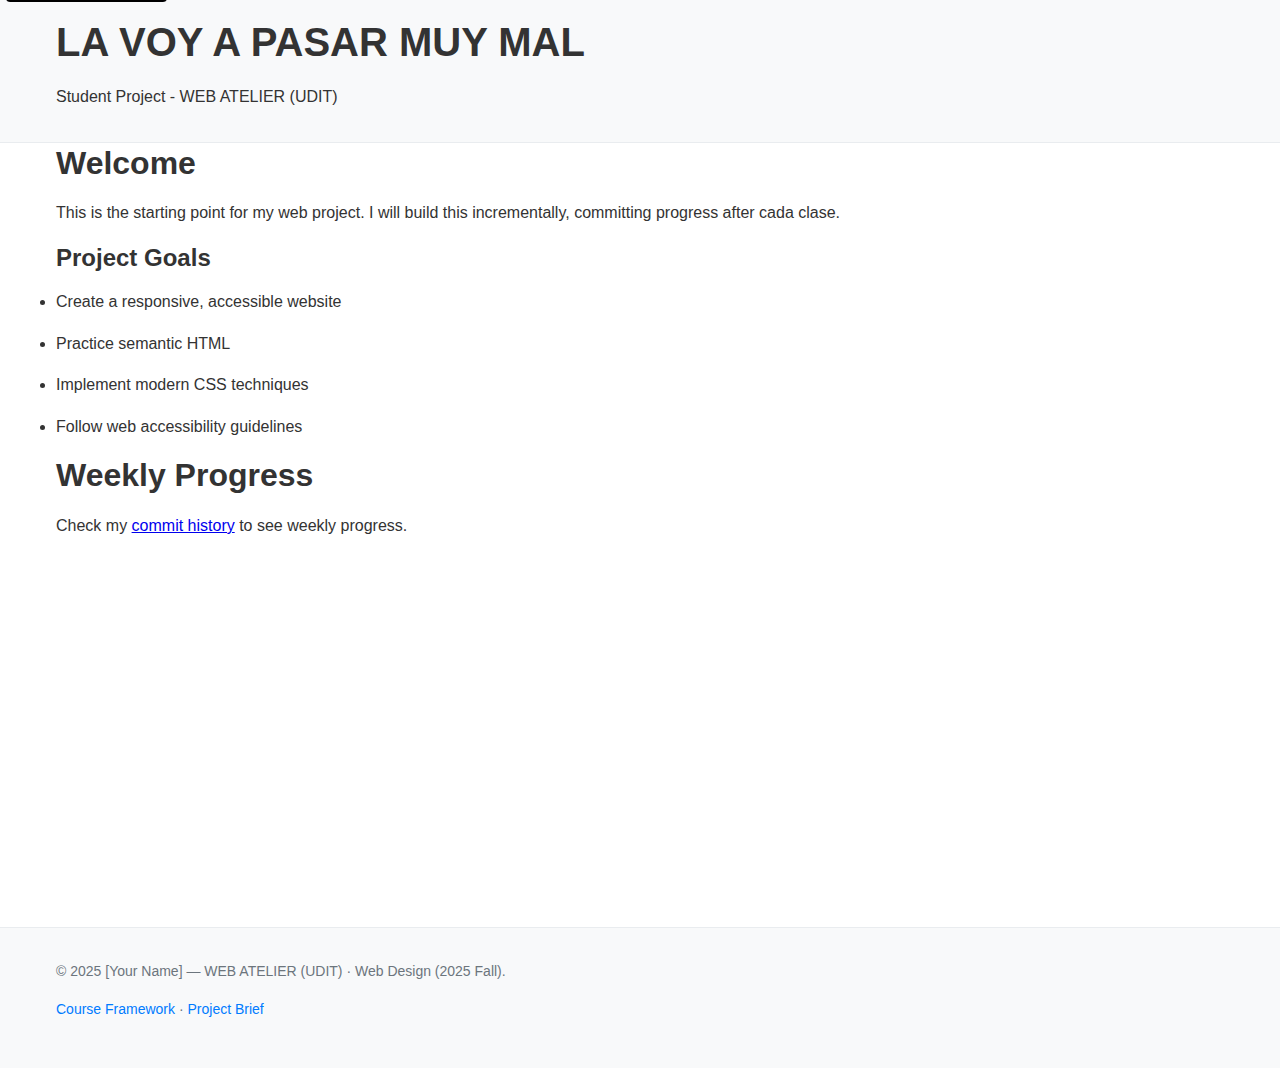
<file: index.html>
<!DOCTYPE html>
<html lang="en"> <!-- El atributo lang ayuda a la accesibilidad y SEO. Cambia a 'es' si el contenido está en español. -->
	<head>
		<meta charset="UTF-8" /> <!-- Codificación de caracteres universal, evita problemas con acentos y símbolos. -->
		<meta name="viewport" content="width=device-width, initial-scale=1.0" /> <!-- Hace el sitio responsive en dispositivos móviles. -->
		<title>My Web Project - WEB ATELIER (UDIT)</title> <!-- Título que aparece en la pestaña del navegador. -->
		<meta name="description" content="A student web project for WEB ATELIER (UDIT) course" /> <!-- Descripción para buscadores. -->
		<link rel="stylesheet" href="assets/css/style.css" /> <!-- Enlaza la hoja de estilos principal. -->
		<!-- Sugerencia: El siguiente link intenta cargar un JS como CSS, lo cual es incorrecto. Elimínalo. -->
		<!-- <link rel="stylesheet" href="assets/js/main.js" /> -->
	</head>
	<body>
		<a href="#main" class="skip-link">Skip to main content</a> <!-- Enlace de accesibilidad para saltar al contenido principal. -->

		<header> <!-- Encabezado principal del sitio. -->
		<div class="container"> <!-- Sugerencia: Usa 'container' para centrar y dar márgenes. -->
				<h1>LA VOY A PASAR MUY MAL</h1> <!-- Título principal. Usa un mensaje motivador o descriptivo. -->
				<p>Student Project - WEB ATELIER (UDIT)</p> <!-- Subtítulo o descripción breve. -->
			</div>
		</header>

		<main id="main" class="container"> <!-- Contenido principal del sitio. El id facilita la accesibilidad. -->
		<section> <!-- Sección de bienvenida y objetivos. -->
				<h2>Welcome</h2> <!-- Encabezado de segundo nivel, importante para la estructura semántica. -->
				<p>
					This is the starting point for my web project. I will build this incrementally, committing progress after cada clase.
				</p> <!-- Explicación del propósito del proyecto. -->

				<h3>Project Goals</h3> <!-- Lista de objetivos del proyecto. -->
				<ul>
					<li>Create a responsive, accessible website</li>
					<li>Practice semantic HTML</li>
					<li>Implement modern CSS techniques</li>
					<li>Follow web accessibility guidelines</li>
				</ul> <!-- Sugerencia: Puedes añadir más objetivos específicos según avances. -->
			</section>

		<section> <!-- Sección para mostrar el progreso semanal. -->
				<h2>Weekly Progress</h2> <!-- Encabezado para la sección de progreso. -->
				<p>
					Check my
					<a href="https://github.com/[username]/[project-repo]/commits/main">commit history</a>
					to see weekly progress.
				</p> <!-- Sugerencia: Personaliza el enlace con tu usuario y repo real. -->
			</section>
		</main>

		<footer> <!-- Pie de página con información adicional y enlaces útiles. -->
		<div class="container">
				<p>© 2025 [Your Name] — WEB ATELIER (UDIT) · Web Design (2025 Fall).</p> <!-- Sugerencia: Reemplaza [Your Name] por tu nombre real. -->
				<p>
					<a href="https://github.com/ruvebal/web-atelier-udit">Course Framework</a>
					·
					<a href="project-brief.md">Project Brief</a>
				</p> <!-- Enlaces útiles para referencia y documentación. -->
			</div>
		</footer>

		<script src="assets/js/main.js"></script> <!-- Enlaza el archivo JavaScript principal. -->
		<!-- Sugerencia: Coloca los scripts justo antes de </body> para mejorar el rendimiento de carga. -->
	</body>
</html>
</file>
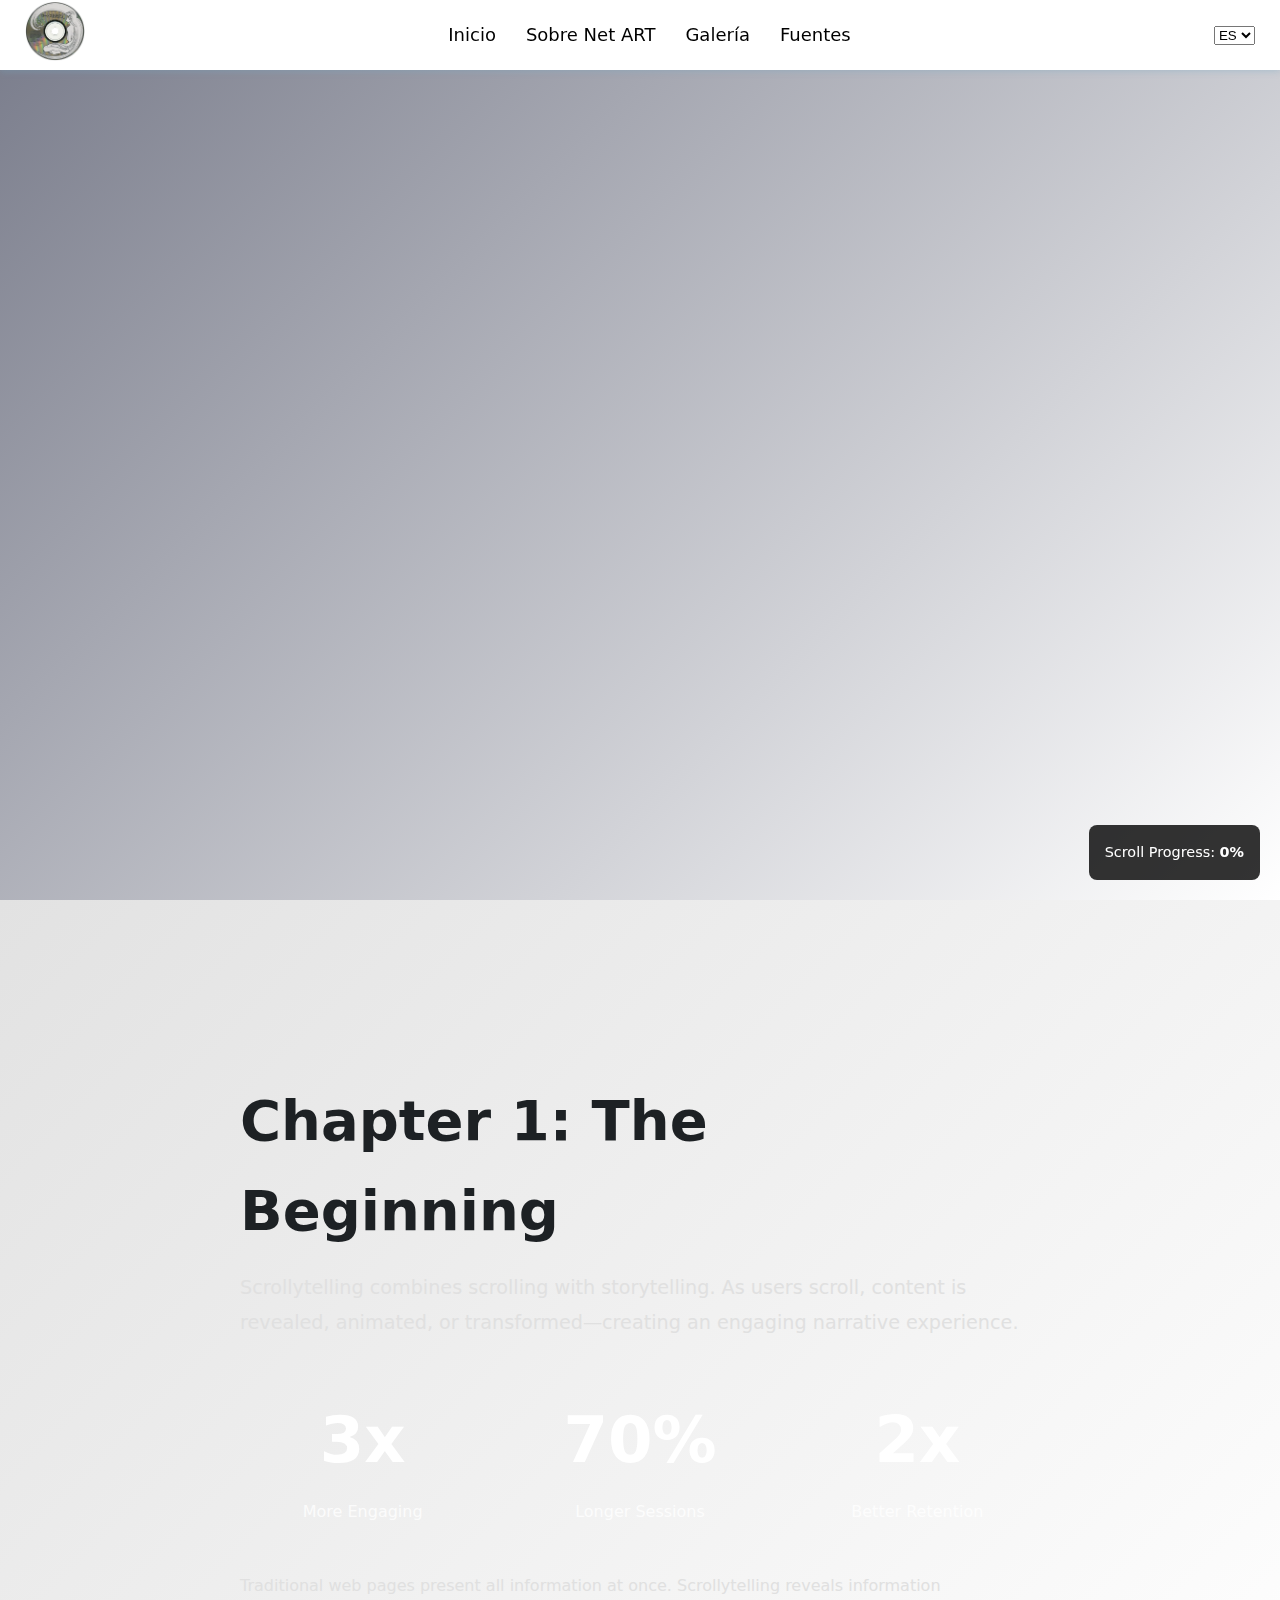
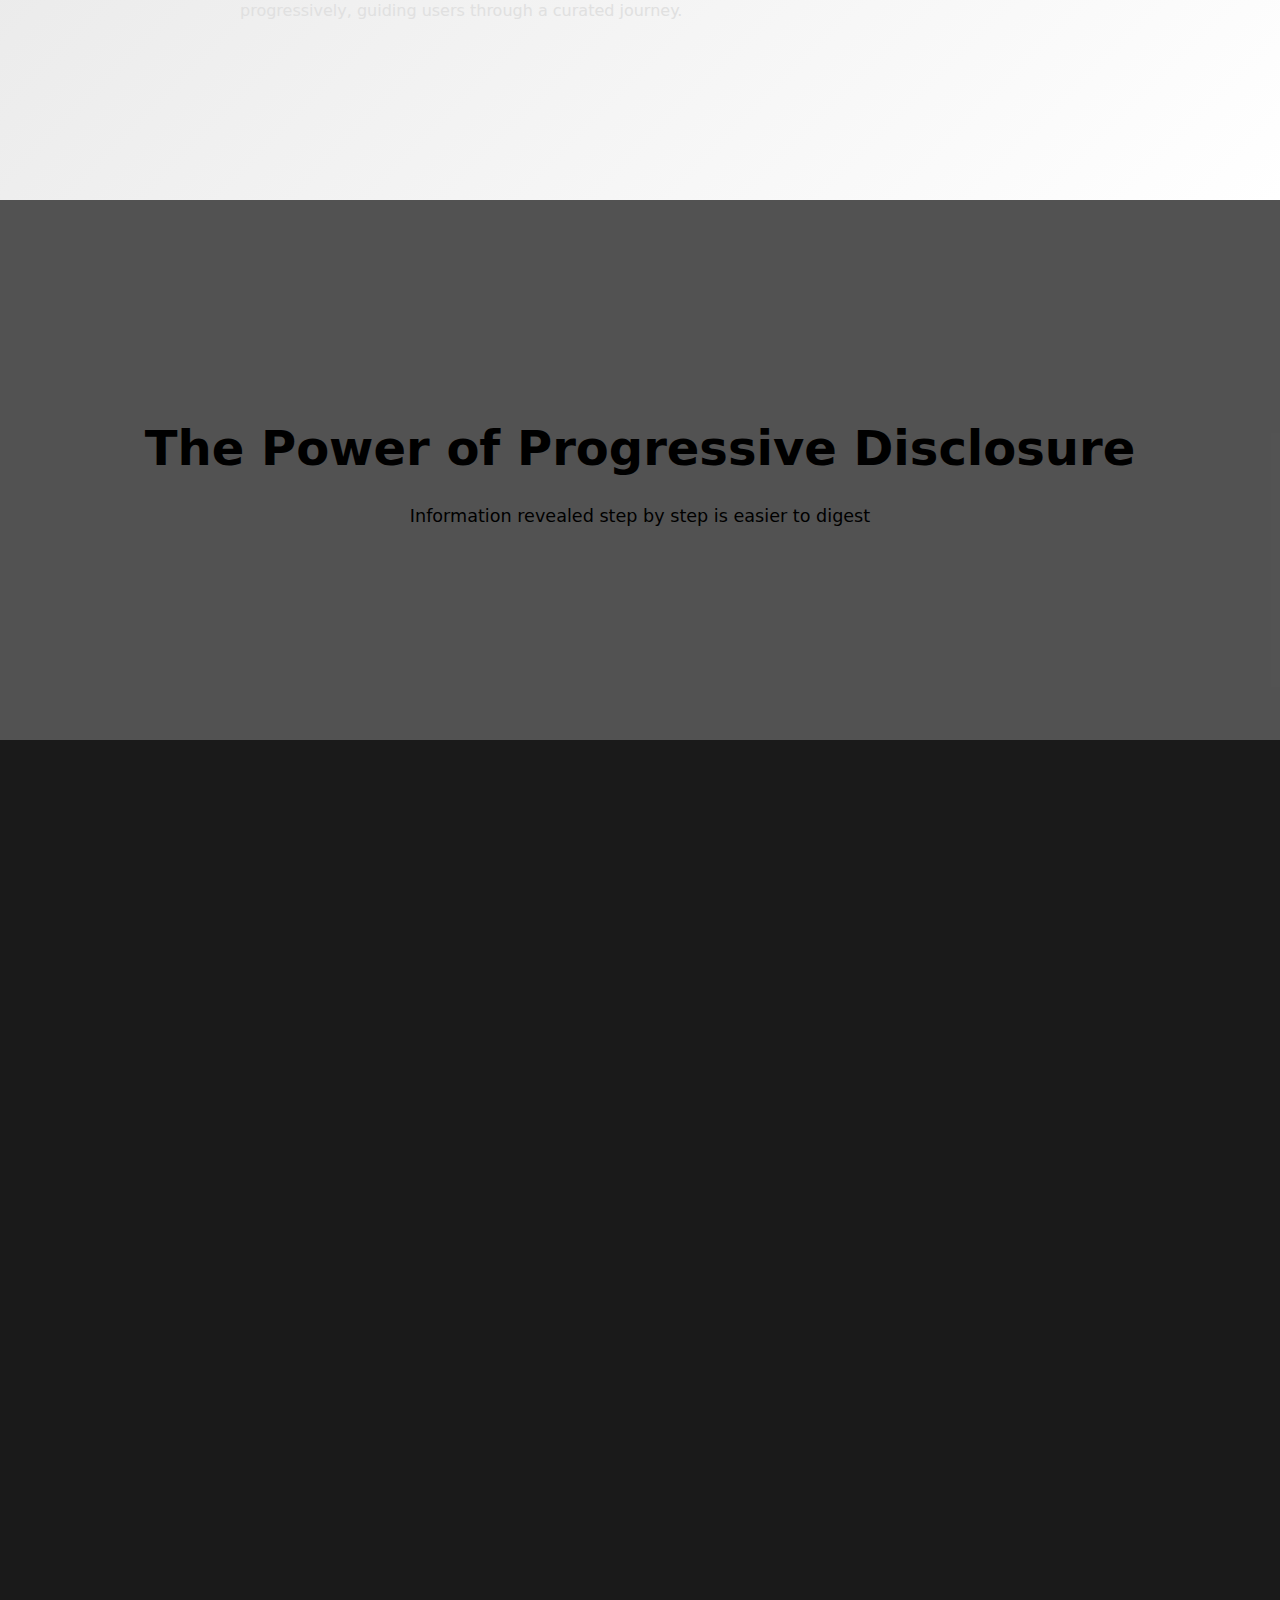
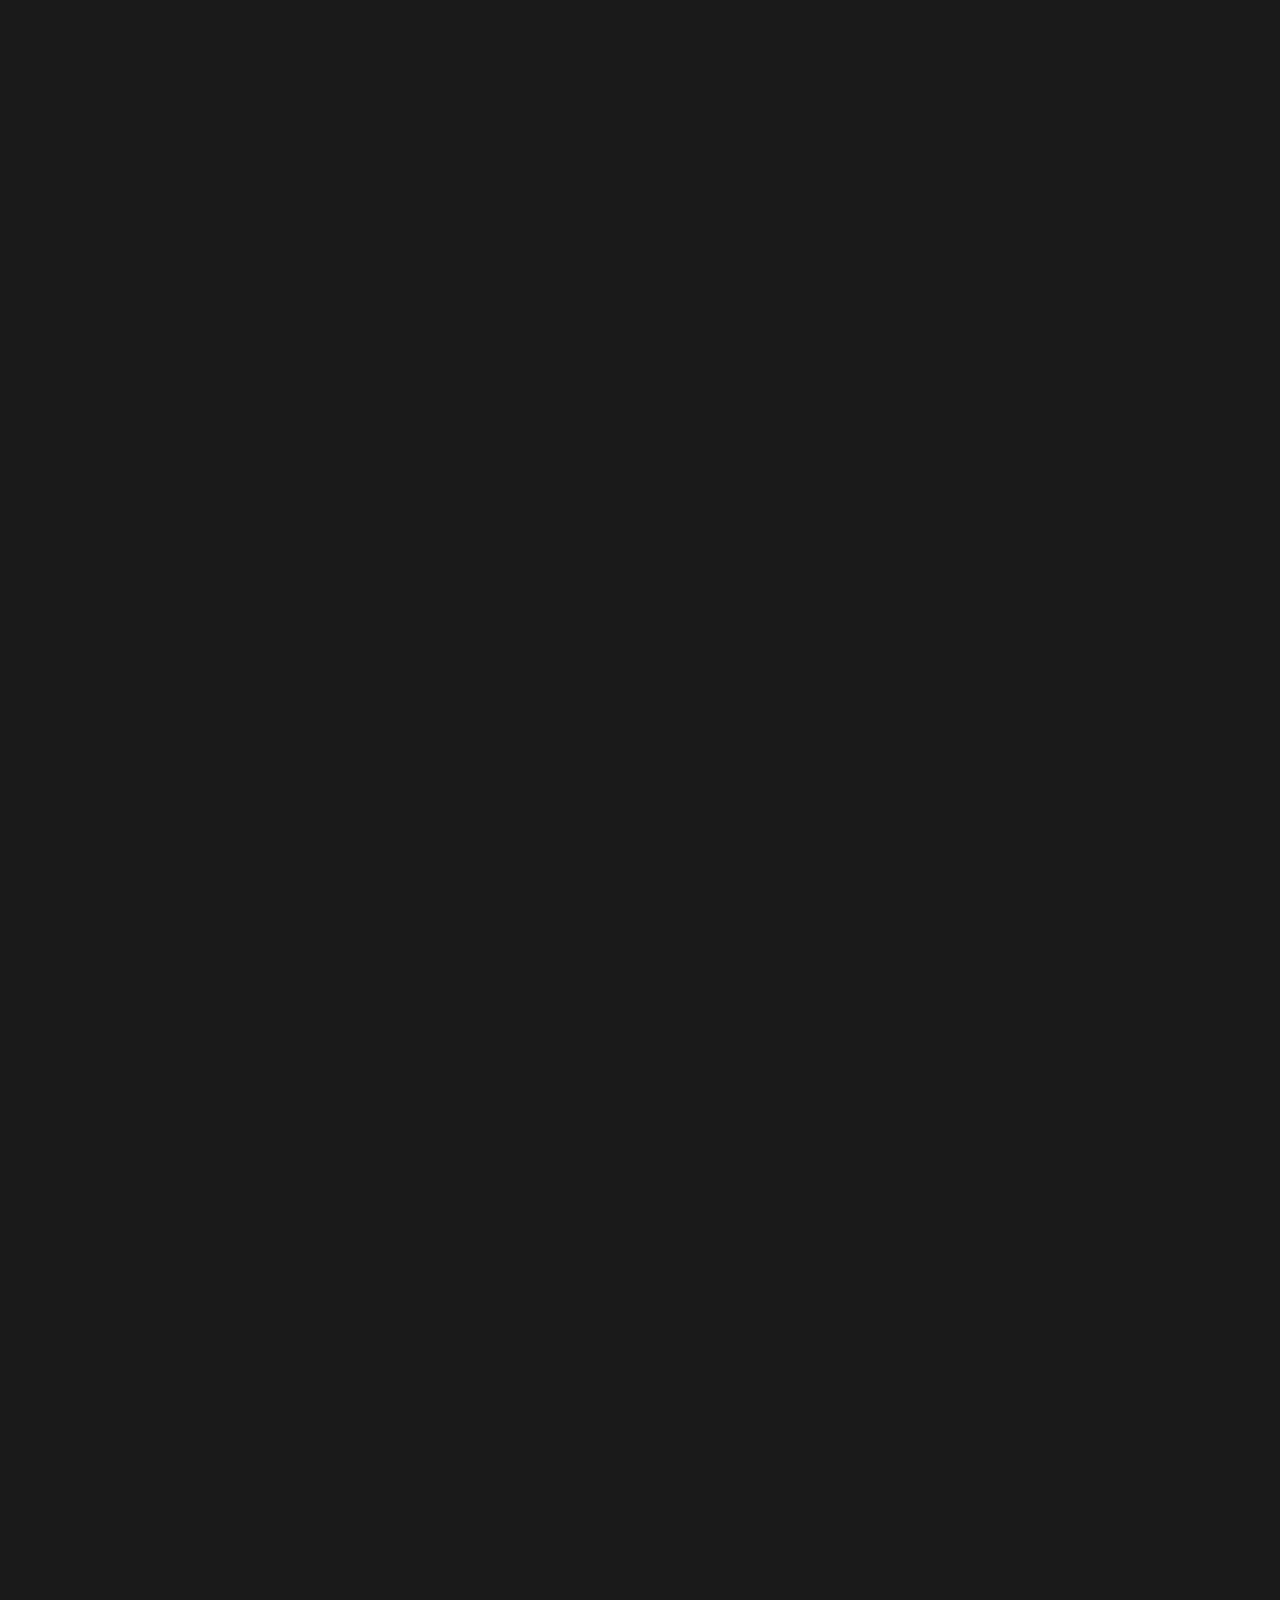
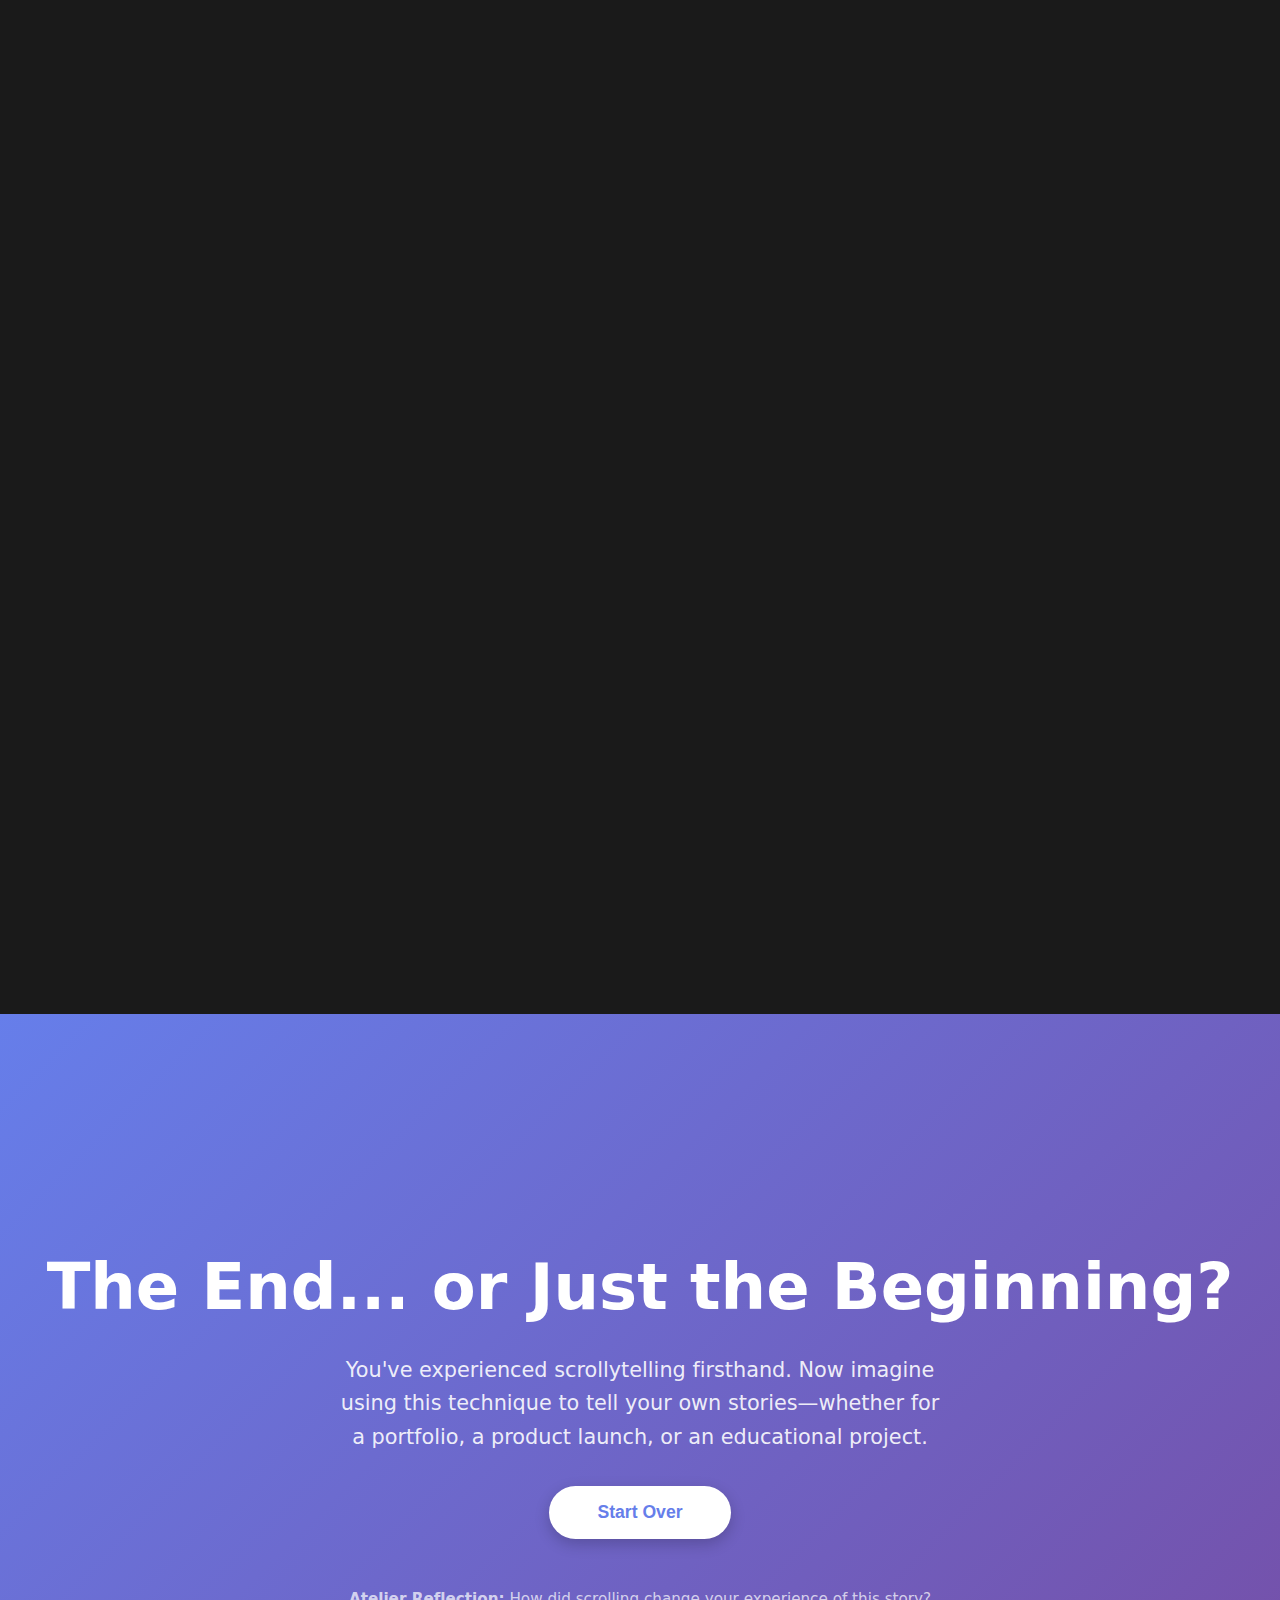
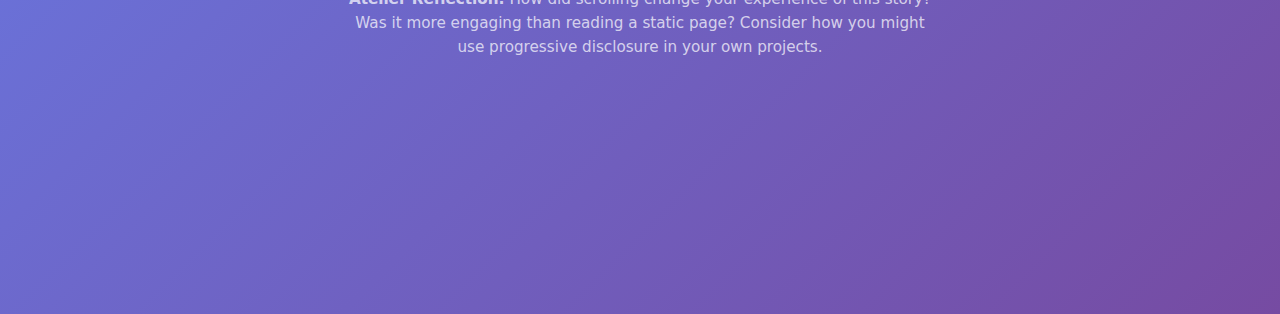
<file: nd/index.html>
<!DOCTYPE html>
<html lang="es">
  <head>
    <meta charset="UTF-8" />
    <meta name="viewport" content="width=device-width, initial-scale=1.0" />
    <link rel="stylesheet" href="../assets/css/nd.css" />
    <title>Cyber Y2K</title>
    <link rel="icon" href="../assets/img/disc logo.webp" />
  </head>

  <header class="navbar">
    <div class="logo">
      <img src="../assets/img/disc logo.webp" />
    </div>
    <nav>
      <ul class="menu">
        <li><a id="inicio" href="#">Inicio</a></li>
        <li><a id="servicios" href="#">Sobre Net ART</a></li>
        <li><a id="acerca" href="#">Galería</a></li>
        <li><a id="contacto" href="#">Fuentes</a></li>
      </ul>
    </nav>

    <!-- Selector de idioma -->
    <select id="selector-idioma">
      <option value="es" selected>ES</option>
      <option value="en">EN</option>
    </select>
  </header>
  <body>
    <div class="hero">
      <div>
        <h1>NET ART</h1>
        <p>2000 error</p>
        <div class="scroll-indicator">↓ Comienza la inmersión ↓</div>
      </div>
    </div>

    <div class="story-section chapter-1 visible" data-observe="">
      <div class="story-content">
        <h2>Chapter 1: The Beginning</h2>
        <p style="font-size: 1.2rem; line-height: 1.8">
          Scrollytelling combines scrolling with storytelling. As users scroll,
          content is revealed, animated, or transformed—creating an engaging
          narrative experience.
        </p>

        <div class="stat-display">
          <div class="stat-item">
            <span class="stat-number">3x</span>
            <span class="stat-label">More Engaging</span>
          </div>
          <div class="stat-item">
            <span class="stat-number">70%</span>
            <span class="stat-label">Longer Sessions</span>
          </div>
          <div class="stat-item">
            <span class="stat-number">2x</span>
            <span class="stat-label">Better Retention</span>
          </div>
        </div>

        <p>
          Traditional web pages present all information at once. Scrollytelling
          reveals information progressively, guiding users through a curated
          journey.
        </p>
      </div>
    </div>

    <div class="parallax-section">
      <div class="parallax-content">
        <h3>The Power of Progressive Disclosure</h3>
        <p style="font-size: 1.1rem">
          Information revealed step by step is easier to digest
        </p>
      </div>
    </div>

    <div class="story-section chapter-2" data-observe="">
      <div class="story-content">
        <h2>Chapter 2: The Techniques</h2>
        <p style="font-size: 1.2rem; margin-bottom: 2rem">
          Scrollytelling uses several techniques to create engaging experiences:
        </p>

        <div class="interactive-cards">
          <div class="card">
            <h4>Fade In</h4>
            <p>
              Elements appear as they enter the viewport, creating a sense of
              discovery.
            </p>
          </div>
        </div>

        <p style="margin-top: 2rem">
          These techniques work together to create a cohesive narrative flow.
        </p>
      </div>
    </div>

    <div class="story-section chapter-1" data-observe="">
      <div class="story-content">
        <h2>Timeline Example</h2>
        <p style="font-size: 1.2rem; margin-bottom: 2rem">
          Perfect for showing process, history, or journey:
        </p>

        <div class="timeline">
          <div class="timeline-item">
            <div class="timeline-dot"></div>
            <div class="timeline-content">
              <h4>Step 1: Plan</h4>
              <p>
                Define your narrative structure and key moments you want to
                highlight.
              </p>
            </div>
          </div>
          <div class="timeline-item">
            <div class="timeline-dot"></div>
            <div class="timeline-content">
              <h4>Step 2: Design</h4>
              <p>
                Create visual assets and determine animation triggers for each
                section.
              </p>
            </div>
          </div>
          <div class="timeline-item">
            <div class="timeline-dot"></div>
            <div class="timeline-content">
              <h4>Step 3: Implement</h4>
              <p>
                Use Intersection Observer API or libraries like ScrollReveal to
                bring it to life.
              </p>
            </div>
          </div>
        </div>
      </div>
    </div>

    <div class="story-section chapter-3" data-observe="">
      <div class="story-content">
        <h2>Chapter 3: Implementation</h2>
        <p style="font-size: 1.2rem; margin-bottom: 1.5rem">
          Modern browsers provide the Intersection Observer API for detecting
          when elements enter the viewport:
        </p>

        <div
          style="
            background: rgba(0, 0, 0, 0.3);
            padding: 2rem;
            border-radius: 8px;
            margin: 2rem 0;
          "
        >
          <pre
            style="color: #e0e0e0; overflow-x: auto"
          ><code>// Observe elements as they scroll into view
const observer = new IntersectionObserver((entries) =&gt; {
  entries.forEach(entry =&gt; {
    if (entry.isIntersecting) {
      entry.target.classList.add('visible');
    }
  });
}, { threshold: 0.2 });

// Observe all sections
document.querySelectorAll('[data-observe]')
  .forEach(section =&gt; observer.observe(section));</code></pre>
        </div>

        <div class="interactive-cards">
          <div class="card">
            <h4>✅ Pros</h4>
            <p>
              • Highly engaging<br />• Guides user attention<br />• Great for
              data stories<br />• Memorable experiences
            </p>
          </div>
          <div class="card">
            <h4>⚠️ Cons</h4>
            <p>
              • Can be heavy on resources<br />• Requires more dev time<br />•
              May confuse some users<br />• Needs good UX design
            </p>
          </div>
          <div class="card">
            <h4>💡 Best For</h4>
            <p>
              • Product launches<br />• Data journalism<br />• Portfolio
              showcases<br />• Educational content
            </p>
          </div>
        </div>
      </div>
    </div>

    <div class="final-section">
      <div class="final-content">
        <h2>The End... or Just the Beginning?</h2>
        <p>
          You've experienced scrollytelling firsthand. Now imagine using this
          technique to tell your own stories—whether for a portfolio, a product
          launch, or an educational project.
        </p>
        <button class="cta-button" onclick="scrollToTop()">Start Over</button>

        <p style="margin-top: 3rem; font-size: 0.95rem; opacity: 0.8">
          <strong>Atelier Reflection:</strong> How did scrolling change your
          experience of this story? Was it more engaging than reading a static
          page? Consider how you might use progressive disclosure in your own
          projects.
        </p>
      </div>
    </div>

    <div class="info-overlay">
      <div>
        Scroll Progress: <strong><span id="progress">0</span>%</strong>
      </div>
    </div>

    <script>
      // Intersection Observer for scroll-triggered animations
      const observerOptions = {
        threshold: 0.2,
        rootMargin: "0px 0px -100px 0px",
      };

      const observer = new IntersectionObserver((entries) => {
        entries.forEach((entry) => {
          if (entry.isIntersecting) {
            entry.target.classList.add("visible");
          }
        });
      }, observerOptions);

      // Observe all sections with data-observe attribute
      document.querySelectorAll("[data-observe]").forEach((section) => {
        observer.observe(section);
      });

      // Scroll progress indicator
      function updateProgress() {
        const windowHeight = window.innerHeight;
        const documentHeight = document.documentElement.scrollHeight;
        const scrollTop = window.scrollY;
        const scrollPercent =
          (scrollTop / (documentHeight - windowHeight)) * 100;

        document.getElementById("progress").textContent =
          Math.round(scrollPercent);
      }

      window.addEventListener("scroll", updateProgress);
      updateProgress();

      // Scroll to top function
      function scrollToTop() {
        window.scrollTo({
          top: 0,
          behavior: "smooth",
        });
      }

      // Add smooth scroll behavior
      document.documentElement.style.scrollBehavior = "smooth";
    </script>
  </body>
</html>
</file>
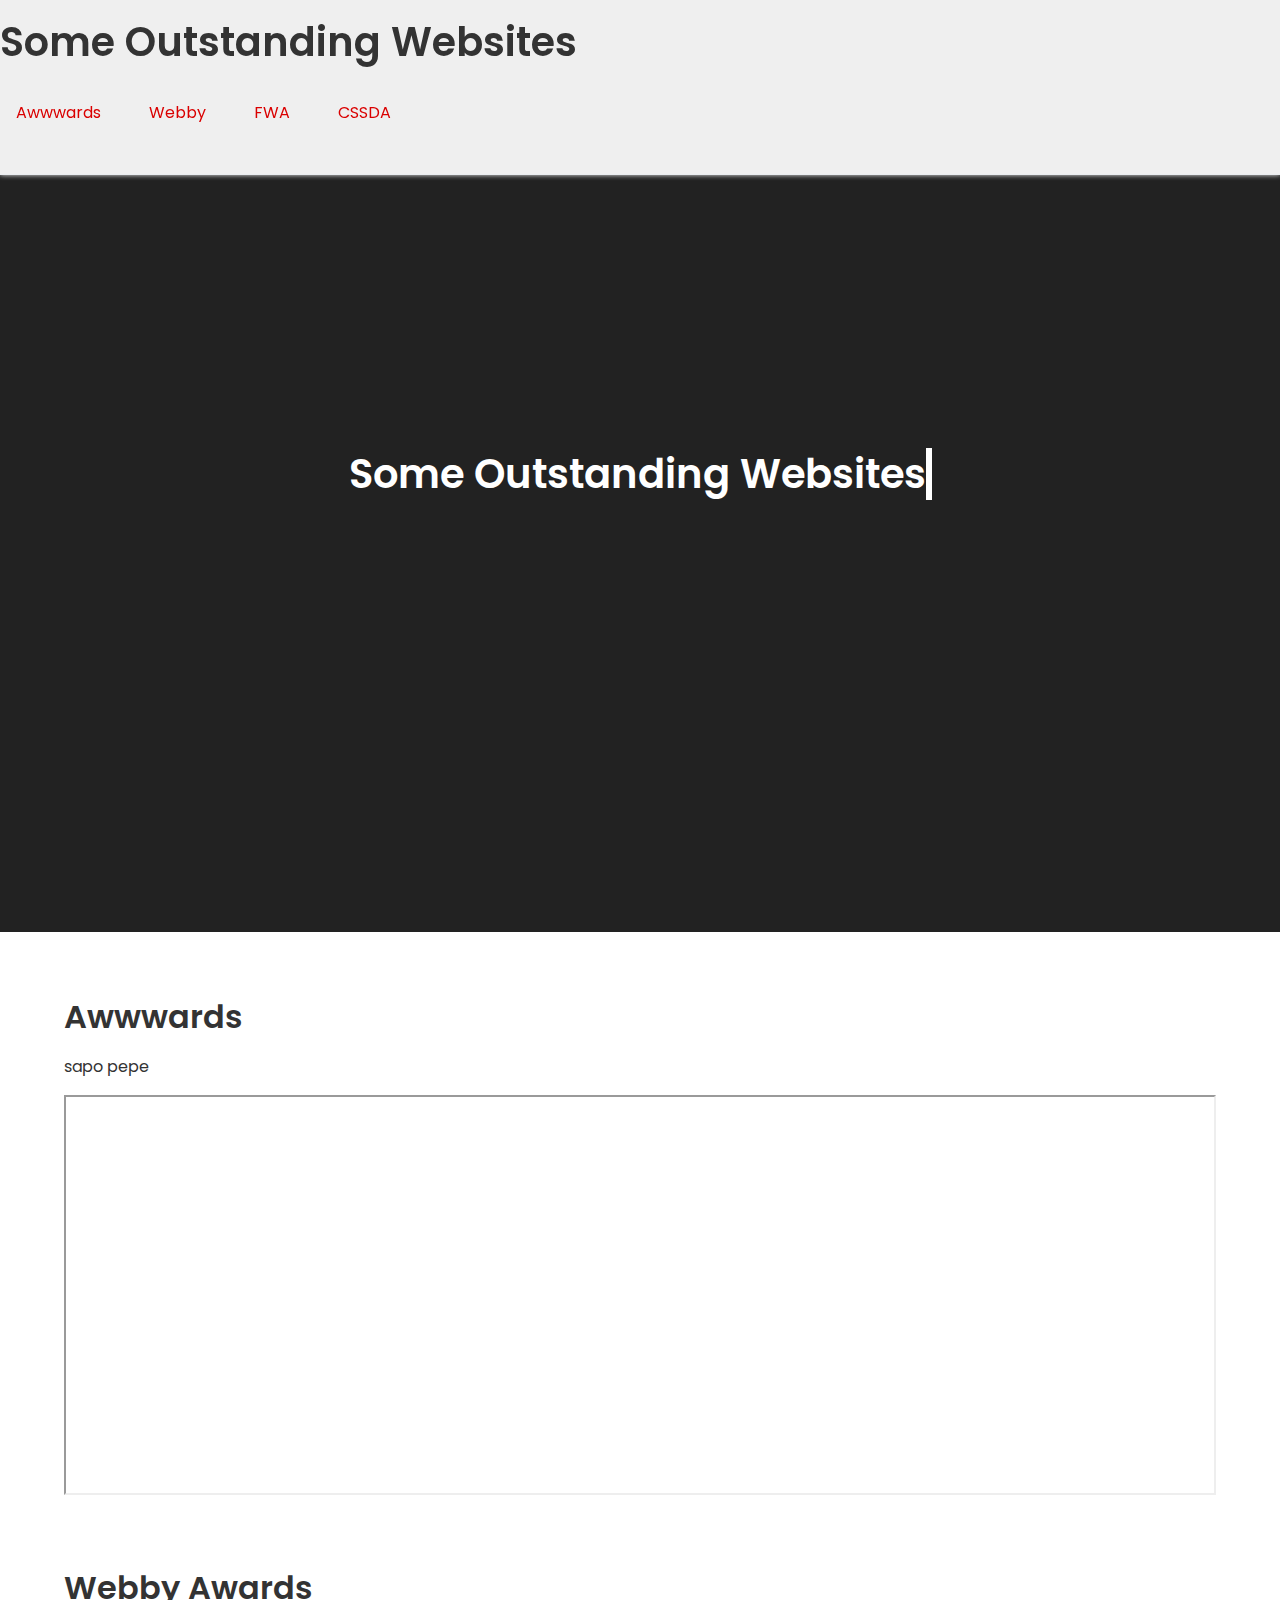
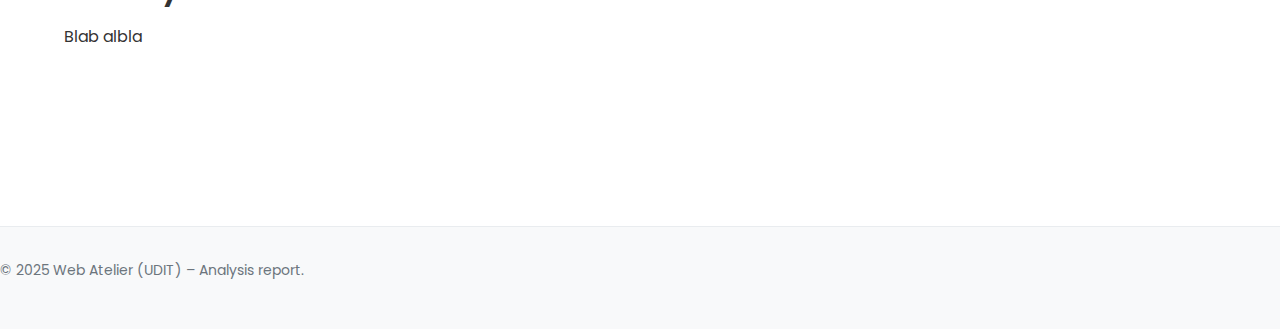
<file: sow/index.html>
<!DOCTYPE html>
<html lang="en">
  <head>
    <meta charset="UTF-8" />
    <meta name="viewport" content="width=device-width, initial-scale=1.0" />
    <title>Some Outstanding Webs UTF-8 Analysis of Award-Winning Sites</title>
    <link rel="stylesheet" href="/assets/css/index.css" />
    <link rel="stylesheet" href="/assets/css/sow.css" />
  </head>
  <body>
    <header>
      <h1>Some Outstanding Websites</h1>
      <nav>
        <!-- Fixed navigation menu -->
        <ul>
          <li><a href="#site-awwwards">Awwwards</a></li>
          <li><a href="#site-webby">Webby</a></li>
          <li><a href="#site-fwa">FWA</a></li>
          <li><a href="#site-cssda">CSSDA</a></li>
        </ul>
      </nav>
    </header>

    <main>
      <section class="cover">
        <h1 class="title">Some Outstanding Websites</h1>
      </section>
      <section>
        <!-- Individual sections for each site -->
        <section id="site-awwwards">
          <h2>Awwwards</h2>
          <!-- Analysis content for the Awwwards site -->
          <p>sapo pepe</p>
          <iframe
            src="https://www.awwwards.com"
            title="Sitio Awwwards"
            width="100%"
            height="400"
            loading="lazy"
          ></iframe>
        </section>

        <section id="site-webby">
          <h2>Webby Awards</h2>
          <!-- Analysis content for the Webby site -->
          <p>Blab albla</p>
        </section>

        <!-- More sections for FWA, CSS Design Awards, etc. -->
      </section>
    </main>

    <footer>
      <p>© 2025 Web Atelier (UDIT) – Analysis report.</p>
    </footer>
  </body>
</html>
</file>
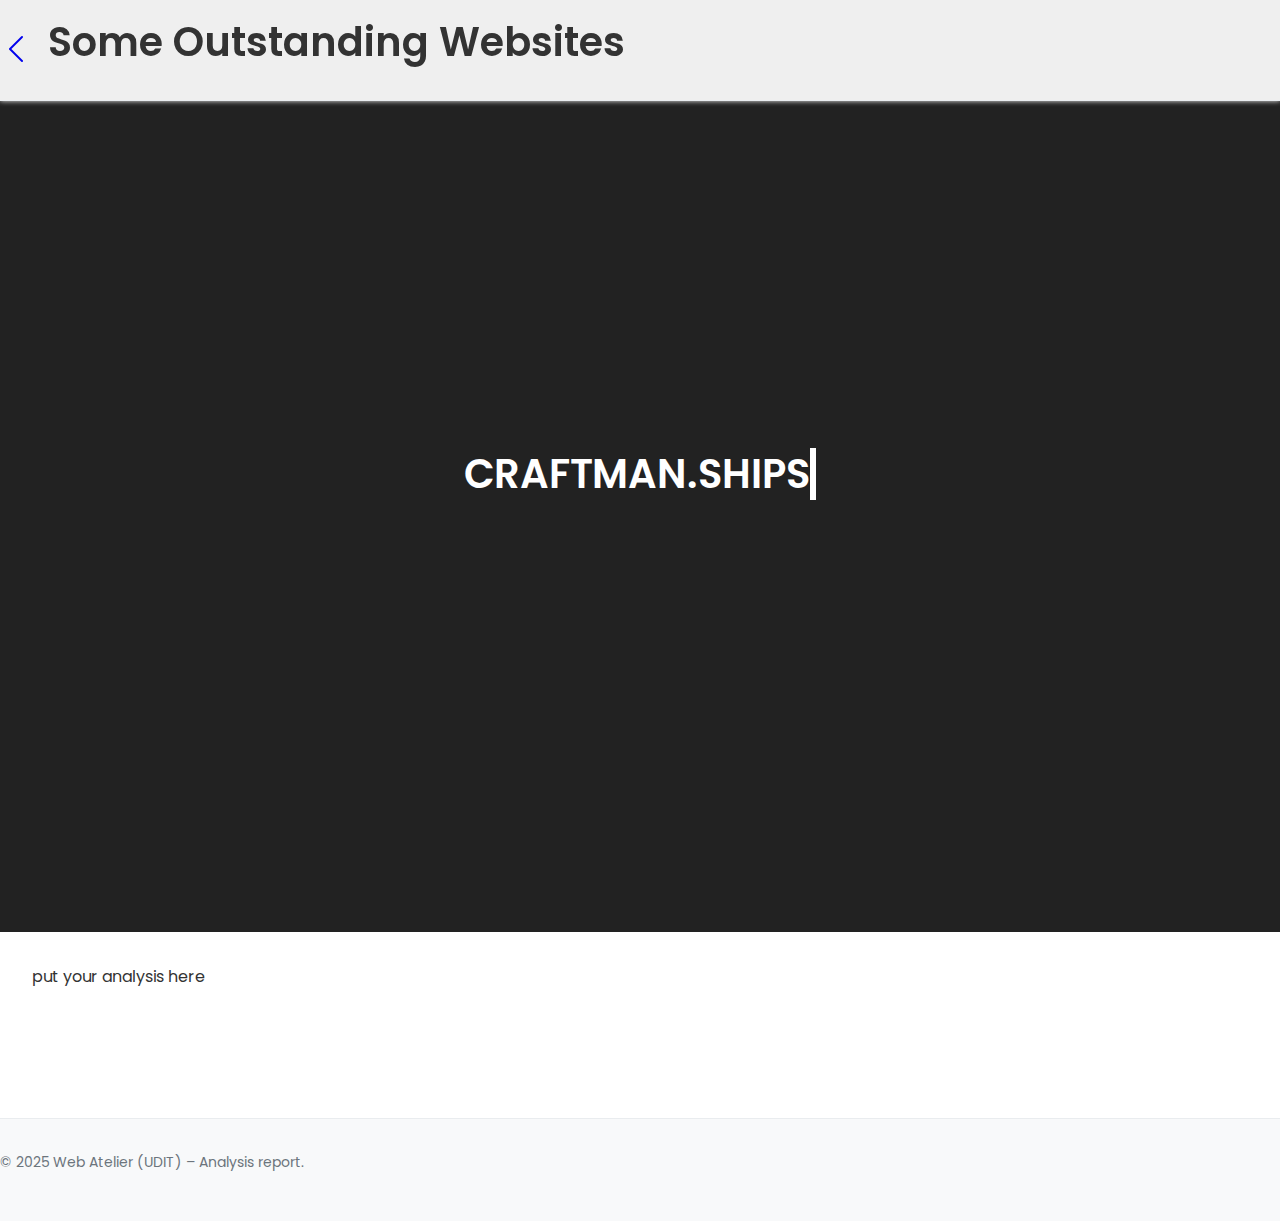
<file: sow/ship.html>
<!DOCTYPE html>
<html lang="en">
  <head>
    <meta charset="UTF-8" />
    <meta name="viewport" content="width=device-width, initial-scale=1.0" />
    <title>CRAFTMAN.SHIPS Analysis</title>
    <link
      href="https://cdn.jsdelivr.net/npm/bootstrap@5.3.8/dist/css/bootstrap.min.css"
      rel="stylesheet"
      integrity="sha384-sRIl4kxILFvY47J16cr9ZwB07vP4J8+LH7qKQnuqkuIAvNWLzeN8tE5YBujZqJLB"
      crossorigin="anonymous"
    />
    <link
      rel="stylesheet"
      href="https://cdn.jsdelivr.net/npm/bootstrap-icons@1.13.1/font/bootstrap-icons.min.css"
    />
    <link rel="stylesheet" href="/assets/css/index.css" />
    <link rel="stylesheet" href="/assets/css/sow.css" />
  </head>
  <body>
    <header class="header-bar">
      <a href="index.html" class="back-button"
        ><i class="bi bi-chevron-left"></i
      ></a>
      <h1>Some Outstanding Websites</h1>
    </header>

    <main>
      <section class="cover">
        <h1 class="title">CRAFTMAN.SHIPS</h1>
      </section>
      <section>put your analysis here</section>
    </main>

    <footer>
      <p>© 2025 Web Atelier (UDIT) – Analysis report.</p>
    </footer>
  </body>
</html>
</file>
<file: assets/css/nd.css>
* .navbar {
  position: fixed;
  top: 0;
  left: 0;
  width: 100%;
  height: 70px;
  background: #ffffff;
  display: flex;
  align-items: center;
  justify-content: space-between;
  padding: 0 25px;
  box-shadow: 0 2px 6px rgba(115, 169, 196, 0.3);
  z-index: 100;

  .menu {
    list-style: none;
    display: flex;
    gap: 30px;
    margin: 0;
    padding: 0;
  }

  .menu li a {
    text-decoration: none;
    color: rgb(0, 0, 0);
    font-size: 18px;
    transition: color 0.5s ease; /* Transición suave */
  }
  .menu li a:hover {
    color: rgb(127, 131, 133);
  }
}
.logo img {
  width: 60px;
  height: auto;
  .rotate-on-hover {
    transition: transform 0.3s ease;
  }

  .rotate-on-hover:hover {
    animation: rotateDisc 1.5s linear infinite;
  }

  @keyframes rotateDisc {
    from {
      transform: rotate(0deg);
    }
    to {
      transform: rotate(360deg);
    }
  }
}

* {
  margin: 0;
  padding: 0;
  box-sizing: border-box;
}

body {
  font-family: system-ui, -apple-system, "Segoe UI", Roboto, sans-serif;
  line-height: 1.6;
  background: #1a1a1a;
  color: #e0e0e0;
}

/* Hero section */
.hero {
  min-height: 100vh;
  display: flex;
  align-items: center;
  justify-content: center;
  background: linear-gradient(135deg, #787b8a 0%, #ffffff 100%);
  text-align: center;
  padding: 2rem;
}

.hero h1 {
  font-size: clamp(2.5rem, 7vw, 5rem);
  color: white;
  margin-bottom: 1rem;
  font-weight: 900;
  opacity: 0;
  transform: translateY(30px);
  animation: fadeInUp 1s ease forwards;
}

.hero p {
  font-size: clamp(1rem, 2vw, 1.5rem);
  color: rgba(255, 255, 255, 0.9);
  max-width: 600px;
  margin: 0 auto 2rem;
  opacity: 0;
  transform: translateY(30px);
  animation: fadeInUp 1s ease 0.3s forwards;
}

.scroll-indicator {
  color: white;
  font-size: 0.9rem;
  opacity: 0;
  animation: fadeInUp 1s ease 0.6s forwards, bounce 2s ease-in-out 1.6s infinite;
}

@keyframes fadeInUp {
  to {
    opacity: 1;
    transform: translateY(0);
  }
}

@keyframes bounce {
  0%,
  100% {
    transform: translateY(0);
  }
  50% {
    transform: translateY(-10px);
  }
}

/* Story sections */
.story-section {
  min-height: 100vh;
  display: flex;
  align-items: center;
  justify-content: center;
  padding: 4rem 2rem;
  position: relative;
  opacity: 0;
  transform: translateY(50px);
  transition: opacity 0.8s ease, transform 0.8s ease;
}

.story-section.visible {
  opacity: 1;
  transform: translateY(0);
}

.story-content {
  max-width: 800px;
  z-index: 2;
  position: relative;
}

/* Chapter 1 - The Beginning */
.chapter-1 {
  background: linear-gradient(135deg, #e2e2e2, #ffffff);
}

.chapter-1 h2 {
  color: #1d2124;
  font-size: clamp(2rem, 5vw, 3.5rem);
  margin-bottom: 1rem;
}

/* Chapter 2 - The Challenge */
.chapter-2 {
  background: linear-gradient(135deg, #ffffff, #ffffff);
}

.chapter-2 h2 {
  color: #e74c3c;
  font-size: clamp(2rem, 5vw, 3.5rem);
  margin-bottom: 1rem;
}

/* Chapter 3 - The Solution */
.chapter-3 {
  background: linear-gradient(135deg, #27ae60, #2ecc71);
}

.chapter-3 h2 {
  color: #2ecc71;
  font-size: clamp(2rem, 5vw, 3.5rem);
  margin-bottom: 1rem;
}

/* Animated numbers */
.stat-display {
  display: grid;
  grid-template-columns: repeat(auto-fit, minmax(150px, 1fr));
  gap: 2rem;
  margin: 3rem 0;
}

.stat-item {
  text-align: center;
  opacity: 0;
  transform: scale(0.8);
  transition: opacity 0.6s ease, transform 0.6s ease;
}

.visible .stat-item {
  opacity: 1;
  transform: scale(1);
}

.stat-item:nth-child(1) {
  transition-delay: 0.2s;
}
.stat-item:nth-child(2) {
  transition-delay: 0.4s;
}
.stat-item:nth-child(3) {
  transition-delay: 0.6s;
}

.stat-number {
  font-size: clamp(2.5rem, 5vw, 4rem);
  font-weight: 900;
  color: #fff;
  display: block;
  margin-bottom: 0.5rem;
}

.stat-label {
  font-size: 1rem;
  color: rgba(255, 255, 255, 0.8);
}

/* Parallax image section */
.parallax-section {
  height: 60vh;
  background-image: url('data:image/svg+xml,<svg xmlns="http://www.w3.org/2000/svg" viewBox="0 0 1200 600"><defs><linearGradient id="grad" x1="0%" y1="0%" x2="100%" y2="100%"><stop offset="0%" style="stop-color:%23667eea;stop-opacity:1" /><stop offset="100%" style="stop-color:%23764ba2;stop-opacity:1" /></linearGradient></defs><rect fill="url(%23grad)" width="1200" height="600"/><circle cx="600" cy="300" r="200" fill="white" opacity="0.1"/><circle cx="300" cy="400" r="150" fill="white" opacity="0.05"/><circle cx="900" cy="200" r="180" fill="white" opacity="0.08"/></svg>');
  background-attachment: fixed;
  background-position: center;
  background-size: cover;
  display: flex;
  align-items: center;
  justify-content: center;
  position: relative;
}

.parallax-section::before {
  content: "";
  position: absolute;
  inset: 0;
  background: rgba(168, 168, 168, 0.4);
}

.parallax-content {
  text-align: center;
  color: rgb(0, 0, 0);
  z-index: 2;
  padding: 2rem;
}

.parallax-content h3 {
  font-size: clamp(2rem, 4vw, 3rem);
  margin-bottom: 1rem;
}

/* Interactive elements */
.interactive-cards {
  display: grid;
  grid-template-columns: repeat(auto-fit, minmax(250px, 1fr));
  gap: 2rem;
  margin: 3rem 0;
}

.card {
  background: rgba(225, 240, 255, 0.05);
  border: 1px solid rgba(16, 50, 76, 0.217);
  padding: 6rem;
  border-radius: 12px;
  opacity: 90%;
  transform: translateX(-30px);
  transition: opacity 50s ease, transform 0.6s ease, background 0.3s ease;
}

.visible .card {
  opacity: 60%;
  transform: translateX(0);
}

.card:nth-child(1) {
  transition-delay: 0.1s;
}
.card:nth-child(2) {
  transition-delay: 0.3s;
}
.card:nth-child(3) {
  transition-delay: 0.5s;
}

.card:hover {
  background: rgba(157, 169, 179, 0.1);
  transform: translateY(-5px);
}

.card h4 {
  color: #000000;
  margin-bottom: 0.5rem;
  font-size: 1.3rem;
}

/* Timeline */
.timeline {
  position: relative;
  padding: 2rem 0;
  margin: 3rem 0;
}

.timeline::before {
  content: "";
  position: absolute;
  left: 50%;
  transform: translateX(-50%);
  width: 2px;
  height: 100%;
  background: linear-gradient(#ffffff, #ffffff);
}

.timeline-item {
  display: flex;
  margin: 3rem 0;
  position: relative;
  opacity: 0;
  transform: translateY(30px);
  transition: opacity 0.6s ease, transform 0.6s ease;
}

.visible .timeline-item {
  opacity: 1;
  transform: translateY(0);
}

.timeline-item:nth-child(1) {
  transition-delay: 0.1s;
}
.timeline-item:nth-child(2) {
  transition-delay: 0.3s;
}
.timeline-item:nth-child(3) {
  transition-delay: 0.5s;
}

.timeline-content {
  background: rgba(255, 255, 255, 0.05);
  padding: 1.5rem;
  border-radius: 8px;
  flex: 1;
  margin: 0 2rem;
}

.timeline-content h4 {
  color: #3498db;
  margin-bottom: 0.5rem;
}

.timeline-dot {
  width: 20px;
  height: 20px;
  background: #3498db;
  border-radius: 50%;
  position: absolute;
  left: 50%;
  transform: translateX(-50%);
  box-shadow: 0 0 0 4px rgba(52, 152, 219, 0.3);
}

/* Final CTA section */
.final-section {
  min-height: 100vh;
  display: flex;
  align-items: center;
  justify-content: center;
  background: linear-gradient(135deg, #667eea 0%, #764ba2 100%);
  text-align: center;
  padding: 2rem;
}

.final-content h2 {
  font-size: clamp(2.5rem, 6vw, 4rem);
  color: white;
  margin-bottom: 1rem;
}

.final-content p {
  font-size: clamp(1rem, 2vw, 1.3rem);
  color: rgba(255, 255, 255, 0.9);
  max-width: 600px;
  margin: 0 auto 2rem;
}

.cta-button {
  background: white;
  color: #667eea;
  padding: 1rem 3rem;
  border: none;
  border-radius: 50px;
  font-size: 1.1rem;
  font-weight: 600;
  cursor: pointer;
  transition: transform 0.3s ease, box-shadow 0.3s ease;
  box-shadow: 0 5px 15px rgba(0, 0, 0, 0.2);
}

.cta-button:hover {
  transform: translateY(-3px);
  box-shadow: 0 8px 25px rgba(0, 0, 0, 0.3);
}

/* Info overlay */
.info-overlay {
  position: fixed;
  bottom: 20px;
  right: 20px;
  background: rgba(0, 0, 0, 0.8);
  color: white;
  padding: 1rem;
  border-radius: 8px;
  font-size: 0.9rem;
  z-index: 1000;
}

@media (max-width: 768px) {
  .parallax-section {
    background-attachment: scroll;
  }

  .timeline::before {
    left: 20px;
  }

  .timeline-dot {
    left: 20px;
  }

  .timeline-content {
    margin-left: 3rem;
    margin-right: 0;
  }
}
</file>
<file: assets/css/sow.css>
/* Header bar flex alignment */
.header-bar {
  display: flex;
  align-items: center;
  gap: 1rem;
}
.back-button {
  font-size: 2rem;
}
/* Sticky Menu */
header {
  background: #efefef;
  box-shadow: 0 0px 5px #efefef;
  position: fixed;
  top: 0;
  left: 5;
  width: 100%;
  z-index: 1000;
}
nav ul {
  list-style: none;
  margin: 0;
  padding: 0;
  display: flex;
}
nav ul li {
  margin-right: 1rem;
  padding: 1rem;
}
nav ul li a {
  text-decoration: none;
  color: #da0000;
}

/* Smooth Scrolling */
html {
  scroll-behavior: smooth;
}
nav ul li a:hover,
nav ul li a:focus {
  color: #007acc;
  outline: none;
}

/* (Optional) animated cover */
.cover {
  display: flex;
  justify-content: center;
  align-items: center;
  height: 100vh;
  background: #222;
  color: #fff;
}
.title {
  overflow: hidden;
  white-space: nowrap;
  border-right: 0.15em solid currentColor;
  animation: typing 3s steps(30, end) forwards,
    blink-caret 0.75s step-end infinite;
}

.titulo-personalizado {
  color: rgb(187, 0, 0);
  font-weight: bold;
  font-size: 30px;
  text-align: center;
  height: 0rem;
  padding: 7rem; /* espacio interno */
}

@keyframes typing {
  from {
    width: 0;
  }
  to {
    /* https://stackoverflow.com/a/79391822 */
    width: calc-size(auto, size);
  }
}
@keyframes blink-caret {
  50% {
    border-color: transparent;
  }
}

/* Section Styling */
section {
  padding: 2rem;
}
.row {
  padding: 1rem 0;
}

/* Analysis Summary Styling */
/* .analysis-text {
  columns: 1;
  column-gap: 2rem;
}
@media (min-width: 800px) {
  .analysis-text {
    columns: 2;
  }
} */
.button-analysis {
  border: 4px solid black;
  border-radius: 10px;
  padding: 0.5rem;
  text-decoration: none;
  color: rgb(195, 53, 2);
  text-align: center;
}

.button-analysis:hover {
  background: linear-gradient(180deg, #b00000 0%, #750000 100%);
  color: rgb(255, 255, 255);
}
</file>
<file: assets/css/style.css>
/* WEB ATELIER (UDIT) - Student Project Template Styles */

/* Reset and base styles */
* {
	box-sizing: border-box;
	margin: 0;
	padding: 0;
}

html {
	font-size: 16px;
	line-height: 1.6;
	scroll-behavior: smooth;
}

body {
	font-family: -apple-system, BlinkMacSystemFont, 'Segoe UI', Roboto, Oxygen, Ubuntu, Cantarell, sans-serif;
	color: #333;
	background-color: #fff;
	margin: 0;
	padding: 0;
}

/* Typography */
h1,
h2,
h3,
h4,
h5,
h6 {
	font-weight: 600;
	line-height: 1.3;
	margin: 0 0 1rem 0;
}

h1 {
	font-size: 2.5rem;
}
h2 {
	font-size: 2rem;
}
h3 {
	font-size: 1.5rem;
}

p,
li {
	margin-bottom: 1rem;
}

/* Layout */
.container {
	max-width: 1200px;
	margin: 0 auto;
	padding: 0 1rem;
}

main {
	min-height: 80vh;
	padding: 2rem 0;
}

/* Header */
header {
	background: #f8f9fa;
	padding: 1rem 0;
	border-bottom: 1px solid #e9ecef;
}

/* Footer */
footer {
	background: #f8f9fa;
	padding: 2rem 0;
	margin-top: 4rem;
	border-top: 1px solid #e9ecef;
	font-size: 0.875rem;
	color: #6c757d;
}

footer a {
	color: #007bff;
	text-decoration: none;
}

footer a:hover {
	text-decoration: underline;
}

/* Responsive design */
@media (max-width: 768px) {
	html {
		font-size: 14px;
	}

	.container {
		padding: 0 0.5rem;
	}

	h1 {
		font-size: 2rem;
	}
	h2 {
		font-size: 1.75rem;
	}
	h3 {
		font-size: 1.25rem;
	}
}

/* Accessibility */
@media (prefers-reduced-motion: reduce) {
	html {
		scroll-behavior: auto;
	}
}

/* Focus styles for keyboard navigation */
a:focus,
button:focus,
input:focus,
textarea:focus,
select:focus {
	outline: 2px solid #007bff;
	outline-offset: 2px;
}

/* Skip link for screen readers */
.skip-link {
	position: absolute;
	top: -40px;
	left: 6px;
	background: #000;
	color: #fff;
	padding: 8px;
	text-decoration: none;
	border-radius: 4px;
	z-index: 1000;
}

.skip-link:focus {
	top: 6px;
}
</file>
<file: assets/css/index.css>
/**
 * (c) 2025 Anahí Kolofon - All rights reserved
 */

/*@import url("http://meyerweb.com/eric/tools/css/reset/reset.css"); /* CSS Reset para compatibilidad entre navegadores */
@import url("style.css"); /* Estilos principales */

/* Fonts */
@import url("https://fonts.googleapis.com/css2?family=Poppins:ital,wght@0,100;0,200;0,300;0,400;0,500;0,600;0,700;0,800;0,900;1,100;1,200;1,300;1,400;1,500;1,600;1,700;1,800;1,900&display=swap");
body {
  font-family: "Poppins", sans-serif;
}
</file>
